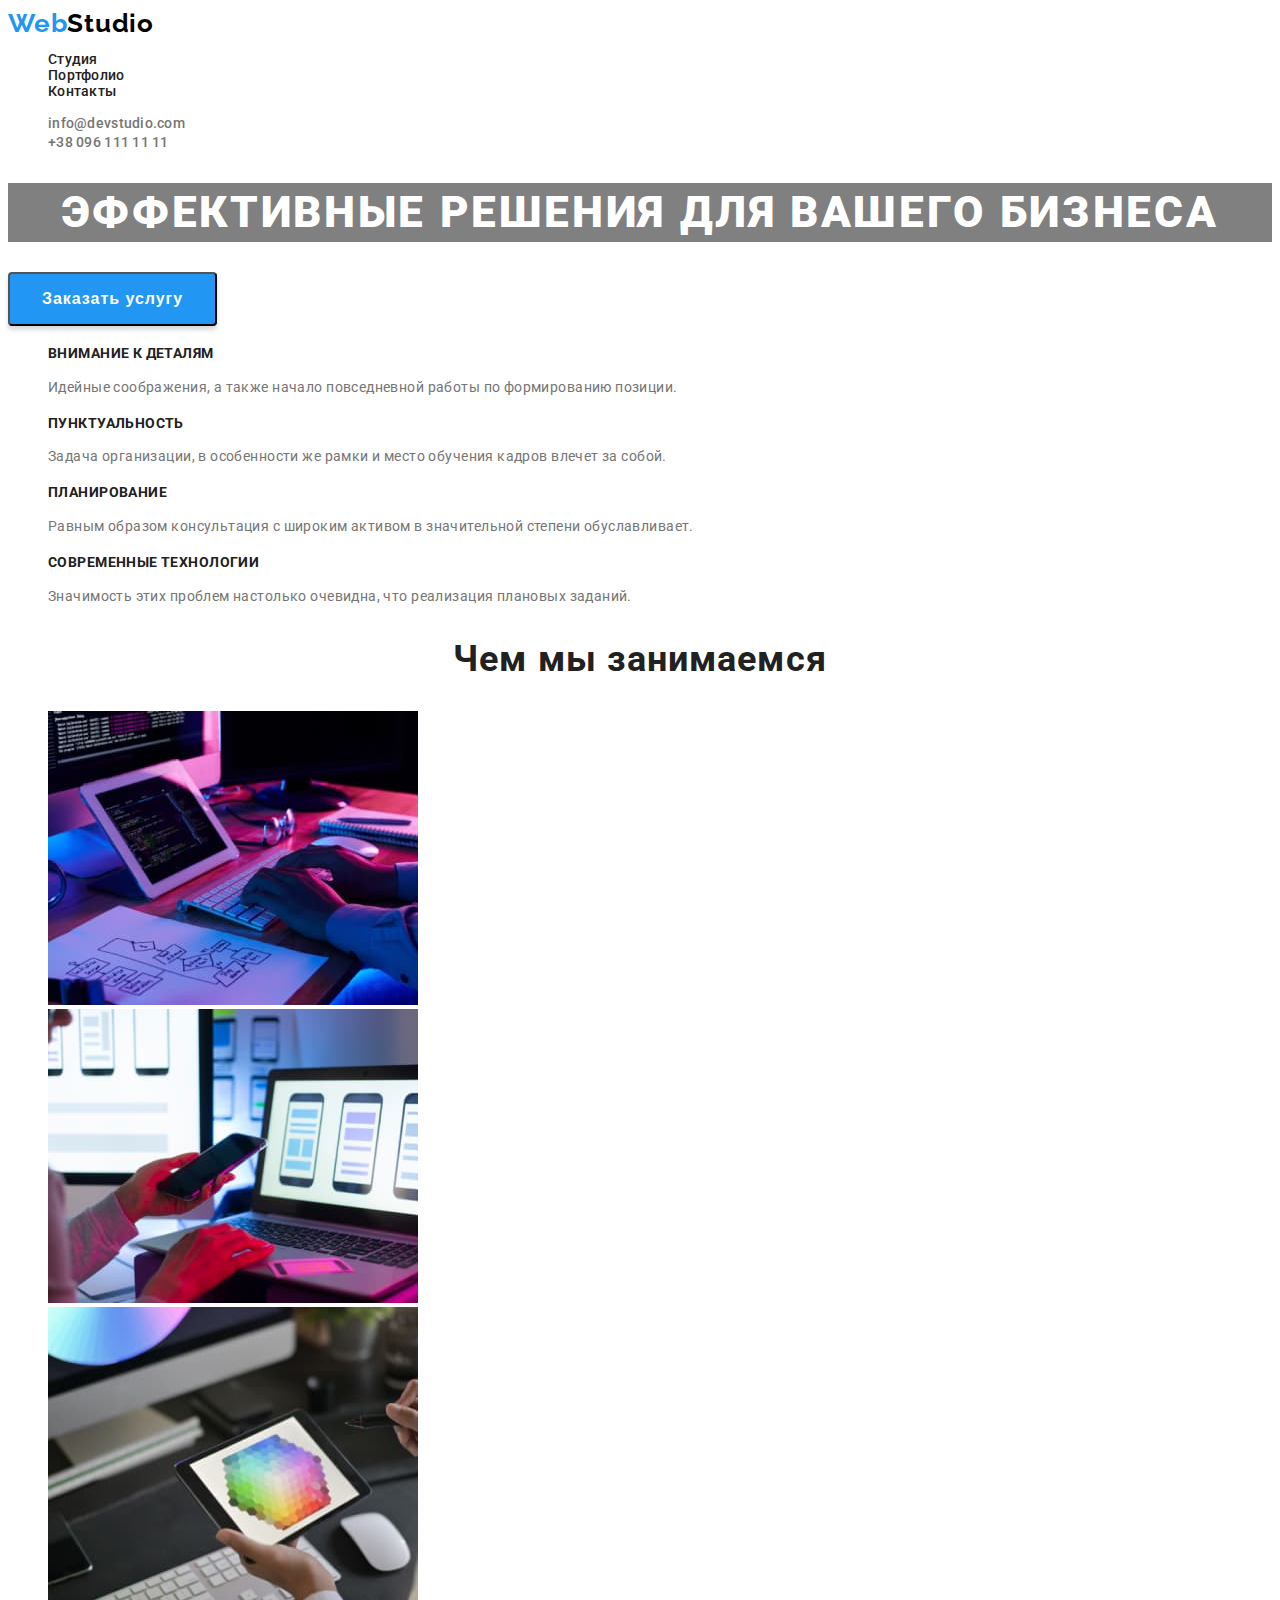
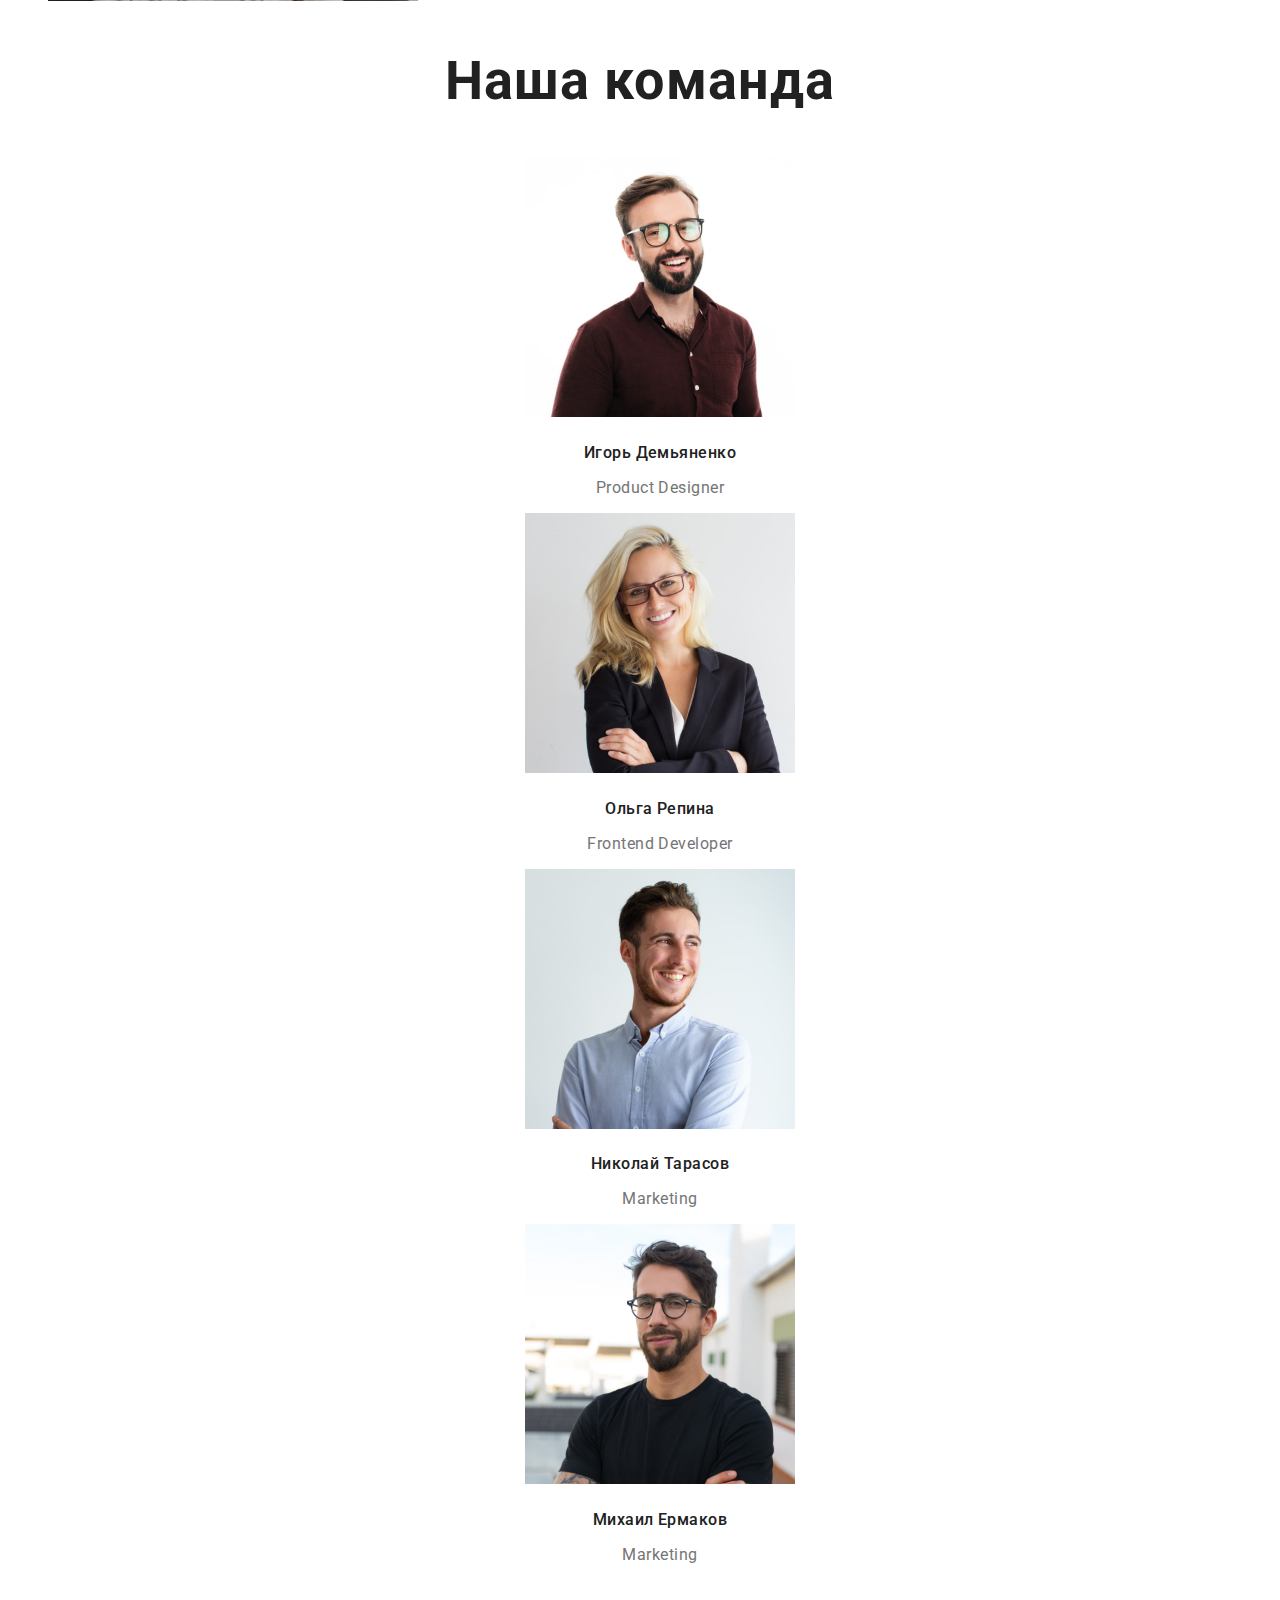
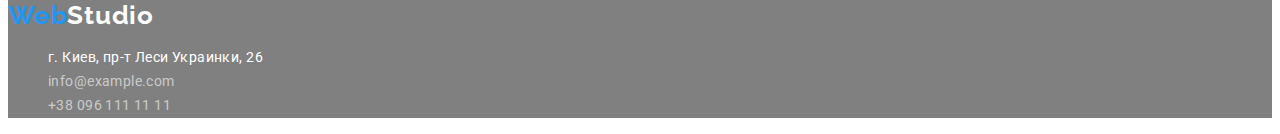
<file: index.html>
<!DOCTYPE html>
<html lang="ru">
<head>
    <meta charset="UTF-8">
    <meta http-equiv="X-UA-Compatible" content="IE=edge">
    <meta name="viewport" content="width=device-width, initial-scale=1.0">
    <title>WebStudio</title>
    <link rel="preconnect" href="https://fonts.googleapis.com">
    <link rel="preconnect" href="https://fonts.gstatic.com" crossorigin>
    <link href="https://fonts.googleapis.com/css2?family=Raleway:wght@700&family=Roboto:wght@400;500;700;900&display=swap" rel="stylesheet">
    <link rel="stylesheet" href="./css/styles.css">
</head>
<body>
        <a href="" class="logo link">Web<span class="logo-dark">Studio</span></a>
            <nav>
            <ul class="header list">
                <li class="header-item"><a class="header link" href="">Студия</a></li>
                <li class="header-item"><a class="header link" href="portfolio.html">Портфолио</a></li>
                <li class="header-item"><a class="header link" href="">Контакты</a></li>
            </ul>
            </nav>
        <ul class="contacts list">
            <li class="contacts-item"><a class="contacts link" href="maito:info@devstudio.com">info@devstudio.com</a></li>
            <li class="contacts-item"><a class="contacts link" href="tel:+380961111111">+38 096 111 11 11</a></li>
        </ul>                
    </header>
    <main>
        <section class="hero">
            <h1 class="hero-title">Эффективные решения для вашего бизнеса</h1>
            <button type="button" class="hero-btn">Заказать услугу</button>
        </section>
            <section class="features">
                <h2></h2>
            <ul class="features list">
                <li class="features-items">
                <h3 class="features-title">Внимание к деталям</h3>
                <p class="features-text">Идейные соображения, а также начало повседневной работы по формированию позиции.</p>
                </li>
            </ul>
            <ul class="features list">
                <li class="features-items">
                <h3 class="features-title">Пунктуальность</h3>
                <p class="features-text">Задача организации, в особенности же рамки и место обучения кадров влечет за собой.</p>
            </li>
            </ul>
            <ul class="features list">
                <li class="features-items">
                <h3 class="features-title">Планирование</h3>
                <p class="features-text">Равным образом консультация с широким активом в значительной степени обуславливает.</p>
                </li>
            </ul>
            <ul class="features list">
                <li class="features-items">
                <h3 class="features-title">Современные технологии</h3>
                <p class="features-text">Значимость этих проблем настолько очевидна, что реализация плановых заданий.</p>
                </li>
            </ul>
        </section>
        <section class="work">
            <h2 class="work-title">Чем мы занимаемся</h2>
            <ul class="list">
                
               <li><img src="./images/box1.png.jpg" alt="работа с компьютером"></li>
               <li><img src="./images/box2.png.jpg" alt="работа с телефоном"></li>
               <li><img src="./images/box3.png.jpg" alt="работа с планшетом"></li>

            </ul>
        </section>
        <div class="team">
            <h2>Наша команда</h2>
            <ul class="list team">
             
            <li class="team-item">
                <img src="./images/Сотрудник1.jpg" alt="Игорь Демьяненко"
                width="270"
                height="260">
                <h3 class="team-title">Игорь Демьяненко</h3>
                <p class="team-text">Product Designer</p>
            </li>
            <li class="team-item">
                <img src="./images/Сотрудник2.jpg" alt="Ольга Репина"
                width="270"
                height="260">
                <h3 class="team-title">Ольга Репина</h3>
                <p class="team-text">Frontend Developer</p>
            </li>            
            <li class="team-item">
                <img src="./images/Сотрудник3.jpg" alt="Николай Тарасов"
                width="270"
                height="260">
                <h3 class="team-title">Николай Тарасов</h3>
                <p class="team-text">Marketing</p>
            </li> 
            <li class="team-item">
                <img src="./images/Сотрудник4.jpg" alt="Михаил Ермаков"
                width="270"
                height="260">
                <h3 class="team-title">Михаил Ермаков</h3>
                <p class="team-text">Marketing</p>
            </li> 
        </ul>
    </div>
    </main>
    <footer class="footer">
        <a href="" class="logo link">Web<span class="logo-light">Studio</span></a>
        <address>
            <ul class="list footer">
                <li class="address-map"><a class="link" href="https://goo.gl/maps/91BT5qwoaYXoo1Ds5" target="_blank" rel="nooperer noreferrer">г. Киев, пр-т Леси Украинки, 26</a> </li>
                <li class="address-item"><a class="link" href="maito:info@example.com">info@example.com</a></li>
                <li class="address-item"><a  class="link" href="tel:+380961111111">+38 096 111 11 11</a></li>
            </ul>  
        </address>

    </footer>
</body>
</html>
</file>
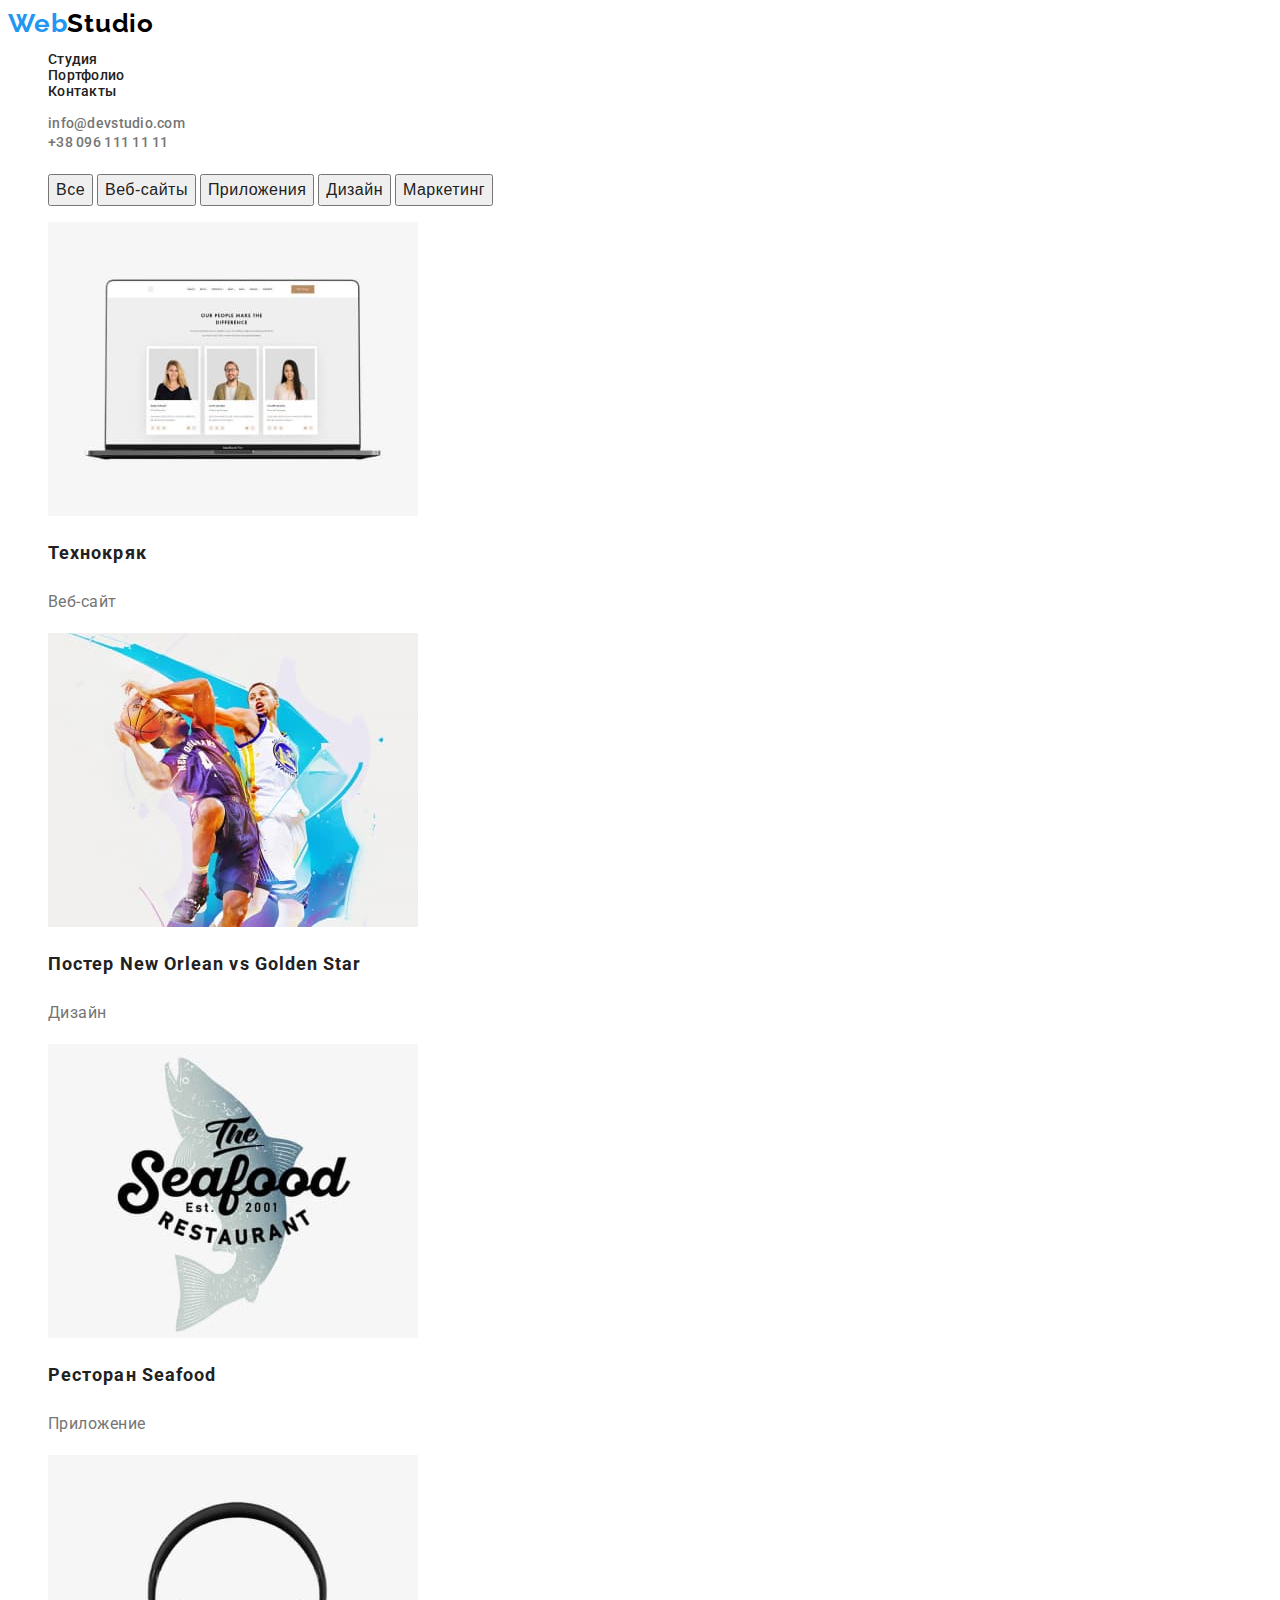
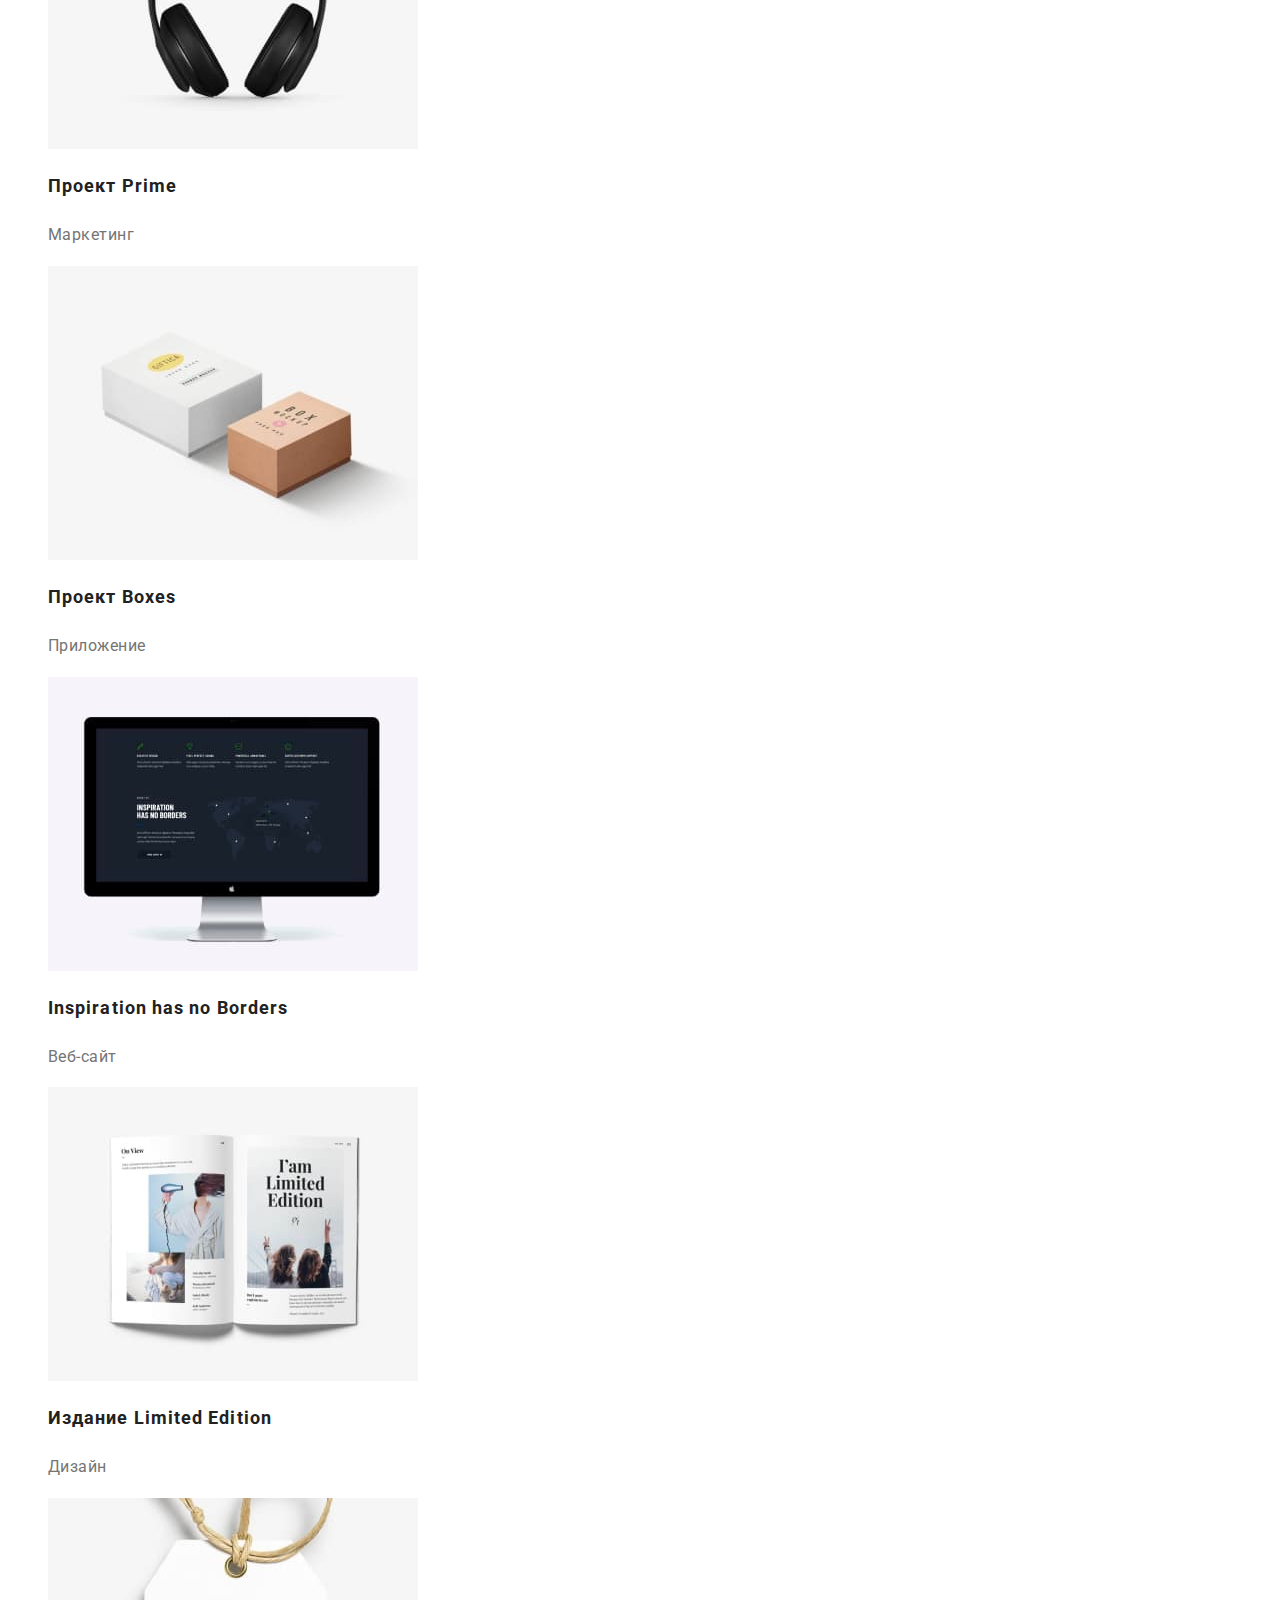
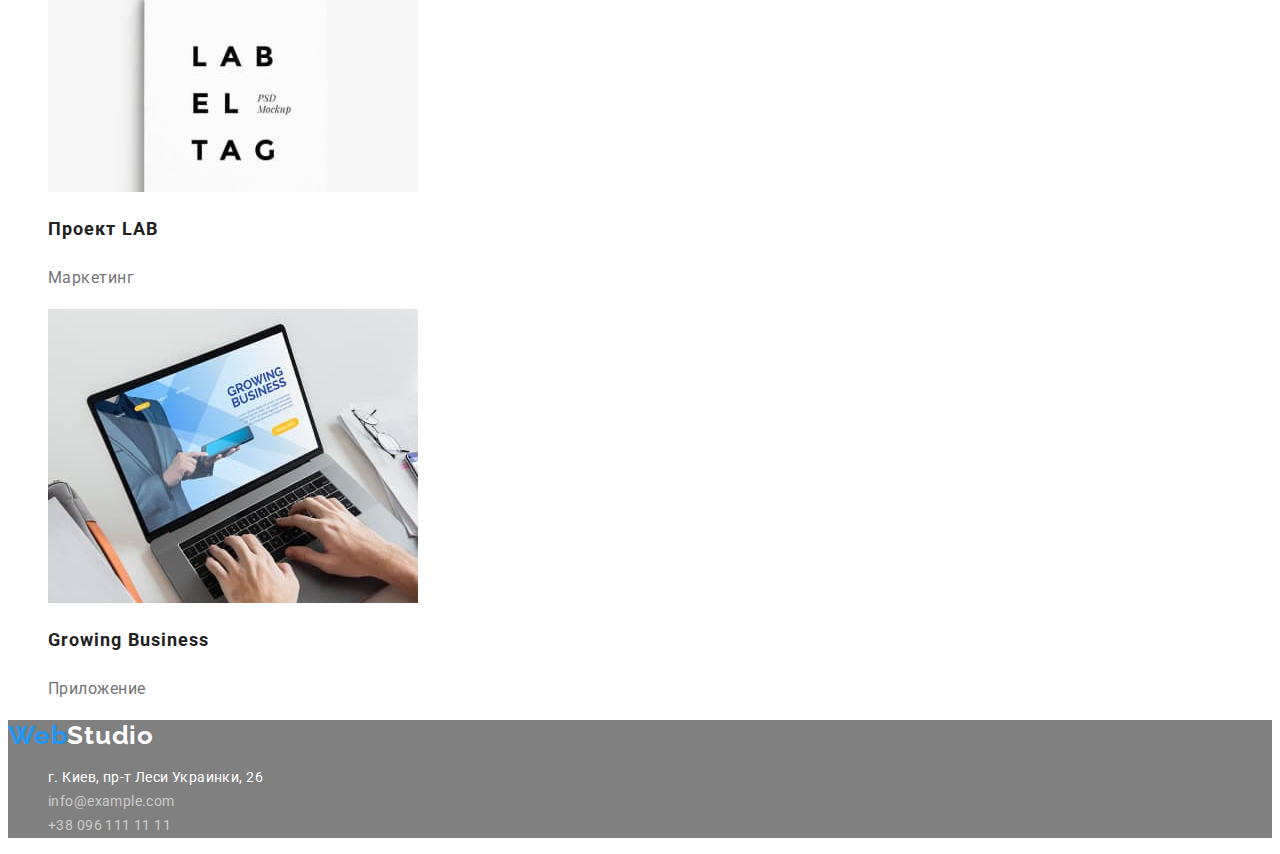
<file: portfolio.html>
<!DOCTYPE html>
<html lang="ru">
<head>
    <meta charset="UTF-8">
    <meta http-equiv="X-UA-Compatible" content="IE=edge">
    <meta name="viewport" content="width=device-width, initial-scale=1.0">
    <title>WebStudio</title>
    <link rel="preconnect" href="https://fonts.googleapis.com">
    <link rel="preconnect" href="https://fonts.gstatic.com" crossorigin>
    <link href="https://fonts.googleapis.com/css2?family=Raleway:wght@700&family=Roboto:wght@400;500;700;900&display=swap" rel="stylesheet">
    <link rel="stylesheet" href="./css/styles.css">
</head>
<body>
        <a href="" class="logo link">Web<span class="logo-dark">Studio</span></a>
        <nav>
            <ul class="header list">
                <li class="header-item"><a class="header link" href="">Студия</a></li>
                <li class="header-item"><a class="header link" href="portfolio.html">Портфолио</a></li>
                <li class="header-item"><a class="header link" href="">Контакты</a></li>
            </ul>
            </nav>
        <ul class="contacts list">
            <li class="contacts-item"><a class="contacts link" href="maito:info@devstudio.com">info@devstudio.com</a></li>
            <li class="contacts-item"><a class="contacts link" href="tel:+380961111111">+38 096 111 11 11</a></li>
        </ul>                
    </header>
    <main>
        <div class="buttons">
        <section class="buttons">
            <h1></h1>            
            <ul class="buttons list">
                    <li><button type="button" class="button-item">Все</button></li>
                    <li><button type="button" class="button-item">Веб-сайты</button></li>
                    <li><button type="button" class="button-item">Приложения</button></li>
                    <li><button type="button" class="button-item">Дизайн</button></li>
                    <li><button type="button" class="button-item">Маркетинг</button></li>
                 </ul>
                </div>
           
                 <section class="servis">
            <ul class="list servis">
                <li class="servis-item">
                    <img src="./images/Компьютер.jpg" alt="Веб-сайт"
                    width="370"
                    height="294">
                    <h2 class="servis-title">Технокряк</h2>
                    <p class="servis-text">Веб-сайт</p>
                </li>     
                <li class="servis-item">
                    <img src="./images/Баскетбол.jpg" alt="Постер"
                    width="370"
                    height="294">
                    <h2 class="servis-title">Постер New Orlean vs Golden Star</h2>
                    <p class="servis-text">Дизайн</p>
                </li>  
                <li class="servis-item">
                    <img src="./images/Ресторан.jpg" alt="логотип ресторана"
                    width="370"
                    height="294">
                    <h2 class="servis-title">Ресторан Seafood</h2>
                    <p class="servis-text">Приложение</p>
                </li>       
                <li class="servis-item">
                    <img src="./images/Наушники.jpg" alt="наушники"
                    width="370"
                    height="294">
                    <h2 class="servis-title">Проект Prime</h2>
                    <p class="servis-text">Маркетинг</p>
                </li>       
                <li class="servis-item">
                    <img src="./images/Коробки.jpg" alt="коробки"
                    width="370"
                    height="294">
                    <h2 class="servis-title">Проект Boxes</h2>
                    <p class="servis-text">Приложение</p>
                </li>       
                <li class="servis-item">
                    <img src="./images/Монитор.jpg" alt="монитор"
                    width="370"
                    height="294">
                    <h2 class="servis-title">Inspiration has no Borders</h2>
                    <p class="servis-text">Веб-сайт</p>
                </li>       
                <li class="servis-item">
                    <img src="./images/Книга.jpg" alt="книга"
                    width="370"
                    height="294">
                    <h2 class="servis-title">Издание Limited Edition</h2>
                    <p class="servis-text">Дизайн</p>
                </li>       
                <li class="servis-item">
                    <img src="./images/Бирка.jpg" alt="логотип компании LAB"
                    width="370"
                    height="294">
                    <h2 class="servis-title">Проект LAB</h2>
                    <p class="servis-text">Маркетинг</p>
                </li>       
                <li class="servis-item">
                    <img src="./images/Ноутбук.jpg" alt="ноутбук"
                    width="370"
                    height="294">
                    <h2 class="servis-title">Growing Business</h2>
                    <p class="servis-text">Приложение</p>
                </li>       
            </ul>
        </section>
    </main>
    <footer class="footer">
        <a href="" class="logo link">Web<span class="logo-light">Studio</span></a>
        <address>
            <ul class="list footer">
                <li class="address-map"><a class="link" href="https://goo.gl/maps/91BT5qwoaYXoo1Ds5" target="_blank" rel="nooperer noreferrer">г. Киев, пр-т Леси Украинки, 26</a> </li>
                <li class="address-item"><a class="link" href="maito:info@example.com">info@example.com</a></li>
                <li class="address-item"><a class="link" href="tel:+380961111111">+38 096 111 11 11</a></li>
            </ul>  
        </address>

    </footer>
</body>
</html>
</file>
<file: css/styles.css>
:root{
    --title-color: #212121;
    --second-color: #2196F3;
    --text-color: #757575;
}
body {
       font-family: "Roboto", sans-serif;
       color: #212121;
       background-color: #ffffff;       
       }
   
   .list{
       list-style: none;
   }
    .link{
       text-decoration: none;
       color: inherit;
         }
   /* ----Header---- */
   .logo{
    font-family: Raleway, sans-serif;
    font-weight: 700;
    font-size: 26px;
    line-height: 1,19;
    letter-spacing: 0.03em;
    color: var(--second-color);
   }
   .logo-dark{
    color: #000000
   }
   .logo-light{
    color: #ffffff;

   }
   .header{
    font-weight: 500;
    font-size: 14px;
    line-height: 1.14;
    letter-spacing: 0.02em;    
    color: var(--title-color);
   }
   .header:hover, .header:focus
   {
    color: var(--second-color)
   } 
      
      .contacts{
    font-weight: 500;
    font-size: 14px;
    line-height: 1.4;
    letter-spacing: 0.02em;    
    color: var(--text-color)
     }
     .contacts:hover, .contacts:focus{
        color: var(--second-color)
      }
  
/* ---------Hero--------- */
.hero-title{
 font-weight: 900;
 font-size: 44px;
 line-height: 1.36;
 text-align: center;
 letter-spacing: 0.06em;
 text-transform: uppercase;   
 color: #FFFFFF;
 background-color: gray;
}
.hero-btn{
font-weight: 700;
font-size: 16px;
line-height: 1.87;
display: flex;
align-items: center;
text-align: center;
letter-spacing: 0.06em;
color: #FFFFFF;
background: var(--second-color);
box-shadow: 0px 4px 4px rgba(0, 0, 0, 0.15);
border-radius: 4px;
padding: 10px 32px;
cursor: pointer;
}
.hero-btn :hover, .hero-btn :focus{
    background-color: #188CE8;
}

/* ---------Features---------- */

.features-title{
font-weight: 700;
font-size: 14px;
line-height: 1.14;
letter-spacing: 0.03em;
text-transform: uppercase;
color: var(--title-color);
}
.features-text{
font-weight: 400;
font-size: 14px;
line-height: 1.71;
letter-spacing: 0.03em;
color: var(--text-color);
}

.work-title{
font-weight: 700;
font-size: 36px;
line-height: 1.16;
text-align: center;
letter-spacing: 0.03em;
color: var(--title-color);
}

/* --------Conteiner------- */

.team{
 font-weight: 700;
 font-size: 36px;
 line-height: 1.16;
 text-align: center;
 letter-spacing: 0.03em;    
 color: var(--title-color);   
}
.team-title{
font-weight: 500;
font-size: 16px;
line-height: 1.19;
text-align: center;
letter-spacing: 0.03em;
color: var(--title-color);
}
.team-text{
font-weight: 400;
font-size: 16px;
line-height: 1.19;
text-align: center;
letter-spacing: 0.03em;
color: var(--text-color);
}

/* ------Footer------- */
.footer{
 background-color: gray;
}
.address-map{
 font-style: normal;
 font-weight: normal;
 font-size: 14px;
 line-height: 1.71;      
 letter-spacing: 0.03em;    
 color: #FFFFFF;    
}
.address-item{
font-style: normal;
font-weight: normal;
font-size: 14px;
line-height: 1.71;
letter-spacing: 0.03em;
color: rgba(255, 255, 255, 0.6);
}
 

/* ------Portfolio-------- */

.button-item{
font-weight: 500;
font-size: 16px;
line-height: 1.62;
text-align: center;
letter-spacing: 0.03em;
color: var(--title-color);
}
.button-item:hover, .button-item:focus{
 color: #FFFFFF;
 background-color: var(--second-color);
 cursor: pointer;
}
div .buttons ul li{
  display: inline-block
}

.servis-title{
font-weight: 700;
font-size: 18px;
line-height: 2;
letter-spacing: 0.06em;
color: var(--title-color);
}
.servis-text{
font-weight: 400;
font-size: 16px;
line-height: 1.87;
letter-spacing: 0.03em;
color: var(--text-color);
}
</file>
